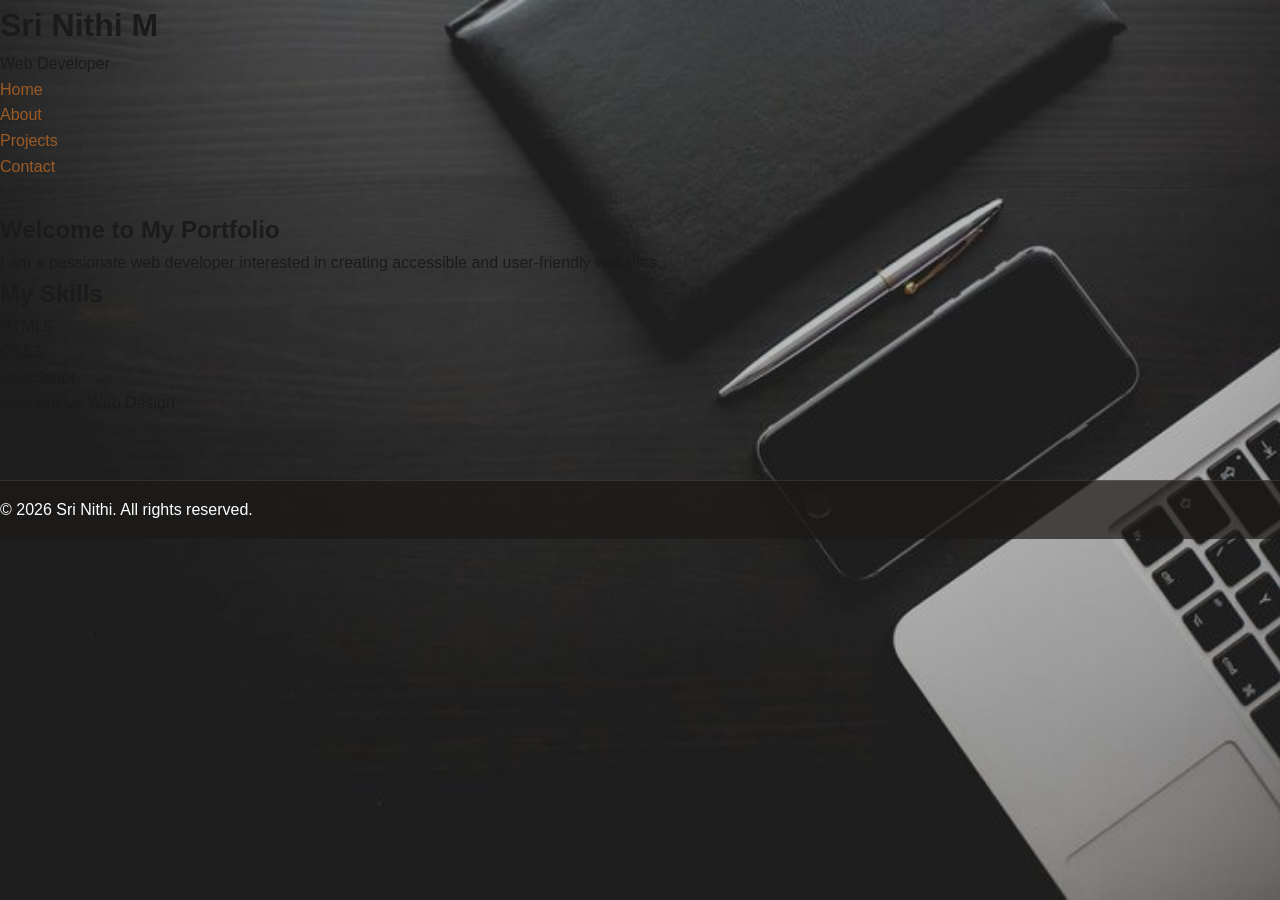
<file: Index.html>
<!DOCTYPE html>
<html lang="en">
<head>
    <meta charset="UTF-8">
    <meta name="viewport" content="width=device-width, initial-scale=1.0">
    <meta name="description" content="Personal portfolio website showcasing my skills, projects and experience.">
    <meta name="author" content="Sri Nithi">
    <meta name="keywords" content="web developer, portfolio, HTML, CSS, JavaScript">
    <link rel="stylesheet" href="style.css">
    <title>Sri Nithi | Web Developer Portfolio</title>
</head>

<body>

    <header>

        <h1>Sri Nithi M</h1>

        <span>Web Developer</span>

        <nav aria-label="Main navigation">
            <ul>
                <li><a href="index.html">Home</a></li>
                <li><a href="about.html">About</a></li>
                <li><a href="project.html">Projects</a></li>
                <li><a href="contact.html">Contact</a></li>
            </ul>
        </nav>
    </header>

    <main>

        <section aria-labelledby="welcome-heading">
            <h2 id="welcome-heading">Welcome to My Portfolio</h2>

            <p>
                I am a passionate web developer interested in
                creating accessible and user-friendly websites.
            </p>


        </section>

        <section aria-labelledby="skills-heading">
            <h2 id="skills-heading">My Skills</h2>

            <ul>
                <li>HTML5</li>
                <li>CSS3</li>
                <li>JavaScript</li>
                <li>Responsive Web Design</li>
            </ul>
        </section>

    </main>

    <footer>
        <p>&copy; 2026 Sri Nithi. All rights reserved.</p>
    </footer>

</body>
</html>
</file>
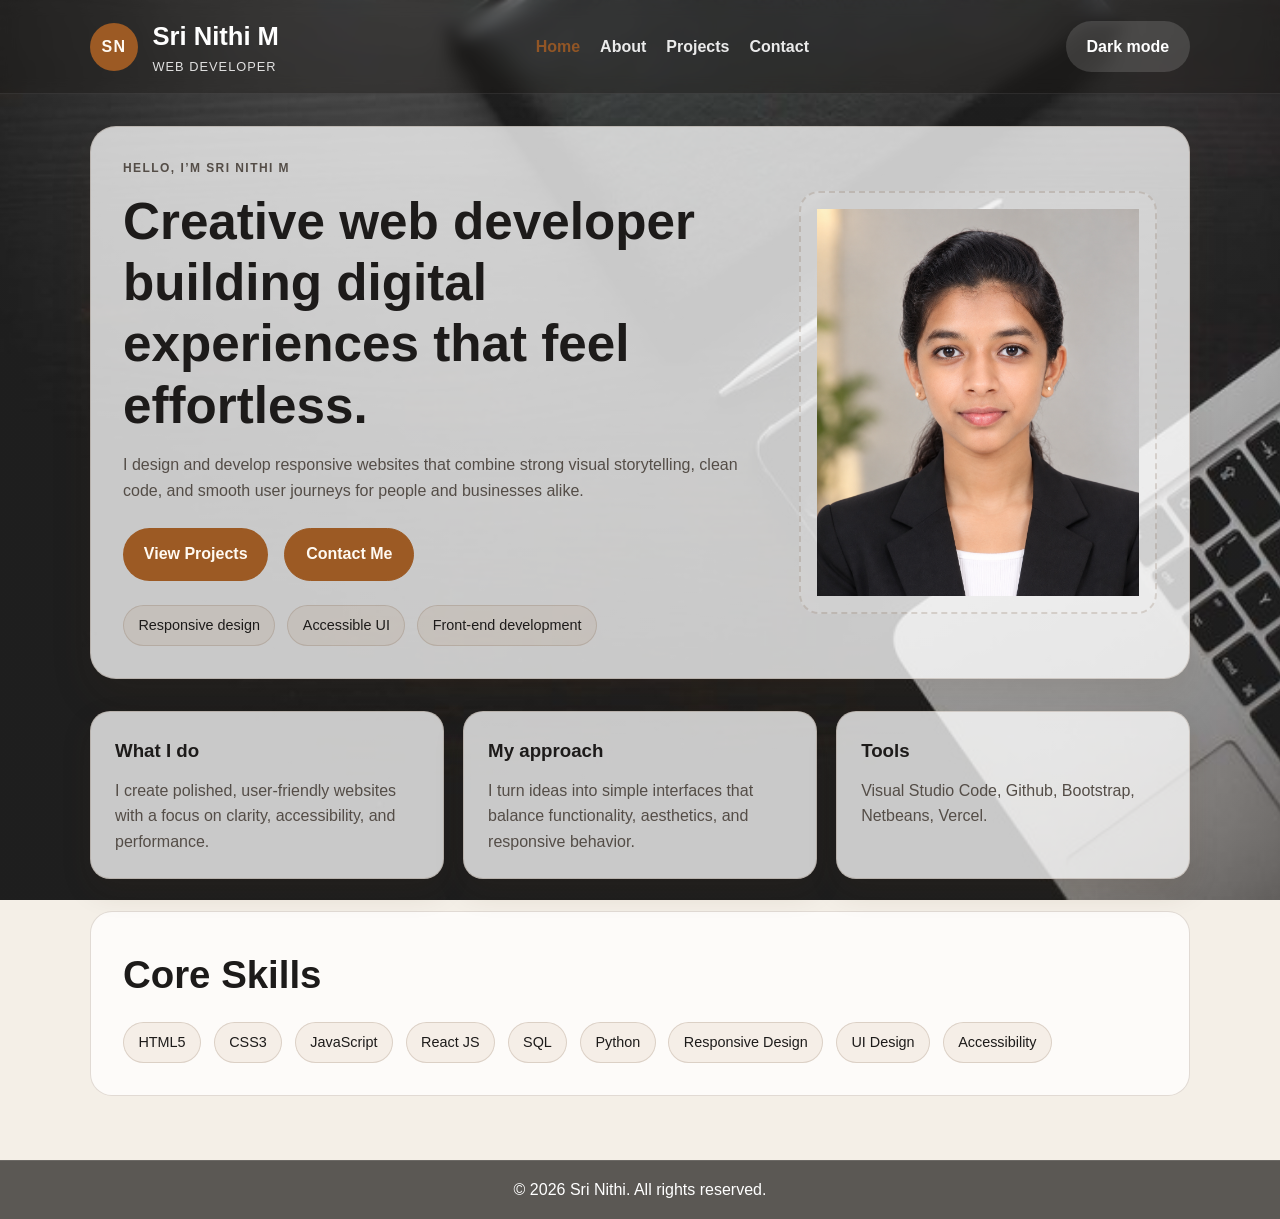
<file: index.html>
<!DOCTYPE html>
<html lang="en">
<head>
    <meta charset="UTF-8">
    <meta name="viewport" content="width=device-width, initial-scale=1.0">
    <meta name="description" content="Personal portfolio website showcasing my skills, projects and experience.">
    <meta name="author" content="Sri Nithi">
    <meta name="keywords" content="web developer, portfolio, HTML, CSS, JavaScript">
    <link rel="stylesheet" href="style.css">
    <script src="script.js" defer></script>
    <title>Sri Nithi | Web Developer Portfolio</title>
</head>

<body>
    <header class="site-header">
        <div class="container header-inner">
            <div class="brand" aria-label="Sri Nithi home">
                <span class="brand-mark">SN</span>
                <div>
                    <h1>Sri Nithi M</h1>
                    <p>Web Developer</p>
                </div>
            </div>

            <nav class="main-nav" aria-label="Main navigation">
                <ul>
                    <li><a href="index.html" class="active">Home</a></li>
                    <li><a href="about.html">About</a></li>
                    <li><a href="project.html">Projects</a></li>
                    <li><a href="contact.html">Contact</a></li>
                </ul>
            </nav>

            <button class="theme-toggle" type="button" aria-label="Switch to dark mode" aria-pressed="false">Dark mode</button>
        </div>
    </header>

    <main class="container">
        <section class="hero" aria-labelledby="welcome-heading">
            <div class="hero-copy">
                <p class="eyebrow">Hello, I’m Sri Nithi M</p>
                <h2 id="welcome-heading">Creative web developer building digital experiences that feel effortless.</h2>
                <p>
                    I design and develop responsive websites that combine strong visual storytelling,
                    clean code, and smooth user journeys for people and businesses alike.
                </p>

                <div class="hero-actions">
                    <a class="button primary" href="project.html">View Projects</a>
                    <a class="button secondary" href="contact.html">Contact Me</a>
                </div>

                <ul class="highlights" aria-label="Key strengths">
                    <li>Responsive design</li>
                    <li>Accessible UI</li>
                    <li>Front-end development</li>
                </ul>
            </div>

            <div class="image-placeholder" aria-label="Profile image placeholder">
                <span><img src="image/Sri Photo.png" alt="Portrait of Sri Nithi"></span>
            </div>
        </section>

        <section class="info-grid" aria-label="Professional overview">
            <article class="info-card">
                <h3>What I do</h3>
                <p>I create polished, user-friendly websites with a focus on clarity, accessibility, and performance.</p>
            </article>
            <article class="info-card">
                <h3>My approach</h3>
                <p>I turn ideas into simple interfaces that balance functionality, aesthetics, and responsive behavior.</p>
            </article>
            <article class="info-card">
                <h3>Tools</h3>
                <p>Visual Studio Code, Github, Bootstrap, Netbeans, Vercel.</p>
            </article>
        </section>

        <section class="skills-section" aria-labelledby="skills-heading">
            <h2 id="skills-heading">Core Skills</h2>
            <div class="skill-grid">
                <span>HTML5</span>
                <span>CSS3</span>
                <span>JavaScript</span>
                <span>React JS</span>
                <span>SQL</span>
                <span>Python</span>
                <span>Responsive Design</span>
                <span>UI Design</span>
                <span>Accessibility</span>
            </div>
        </section>
    </main>

    <footer>
        <div class="container footer-inner">
            <p>&copy; 2026 Sri Nithi. All rights reserved.</p>
        </div>
    </footer>
</body>
</html>
</file>
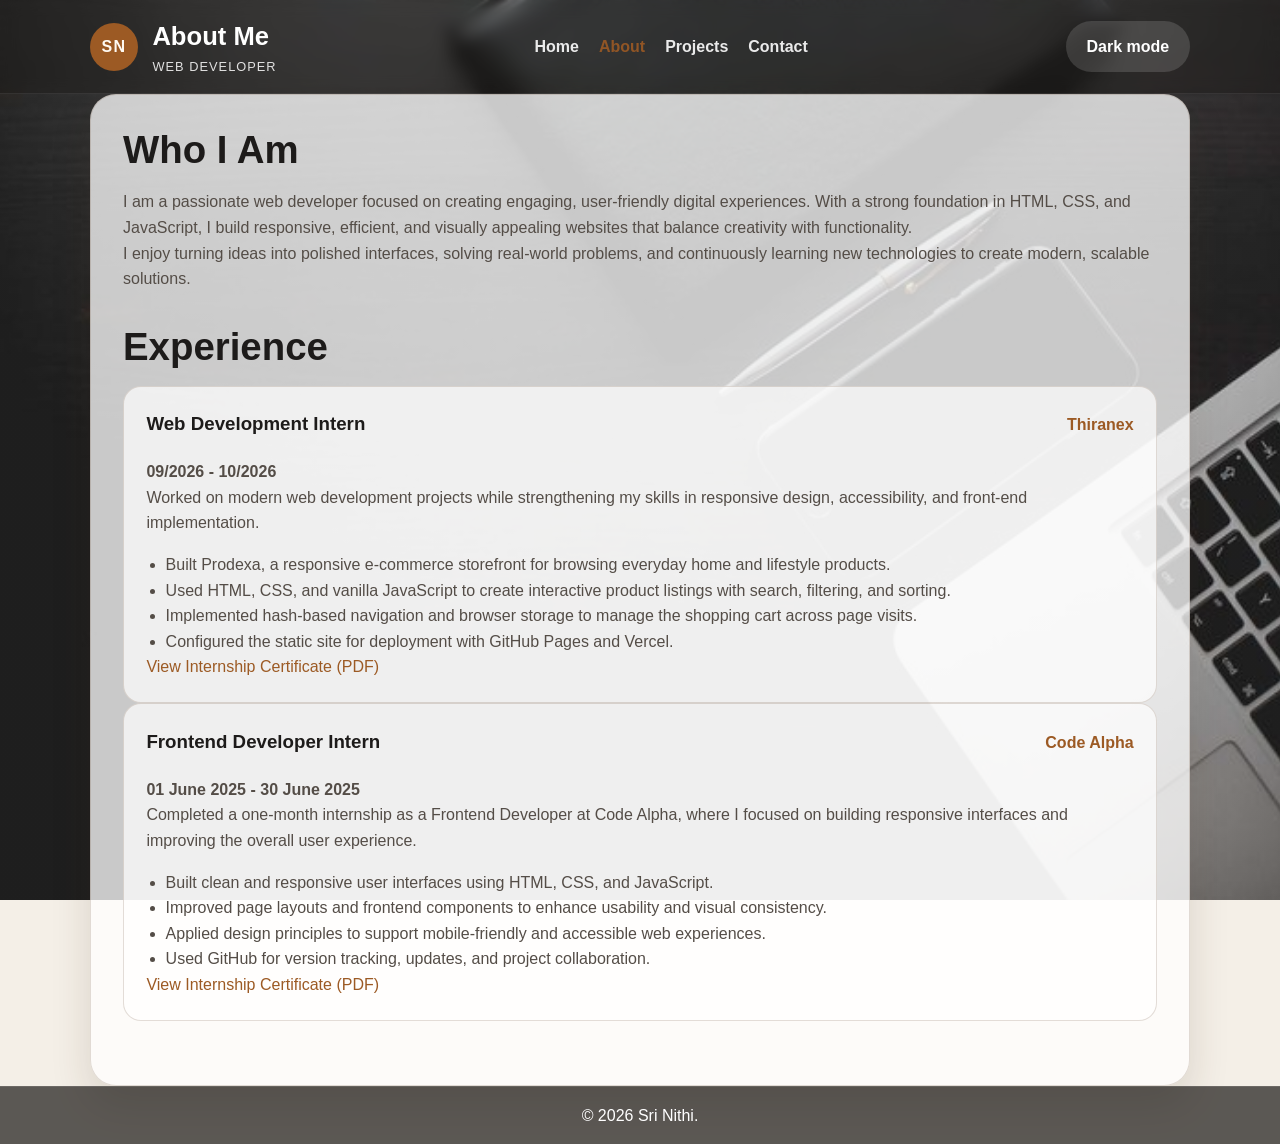
<file: about.html>
<!DOCTYPE html>
<html lang="en">
<head>
    <meta charset="UTF-8">
    <meta name="viewport" content="width=device-width, initial-scale=1.0">
    <meta name="description" content="Learn more about Sri Nithi, a passionate web developer.">
    <meta name="author" content="Sri Nithi">
    <link rel="stylesheet" href="style.css">
    <script src="script.js" defer></script>
    <title>About Me | Sri Nithi</title>
</head>

<body>
    <header class="site-header">
        <div class="container header-inner">
            <div class="brand" aria-label="Sri Nithi home">
                <span class="brand-mark">SN</span>
                <div>
                    <h1>About Me</h1>
                    <p>Web Developer</p>
                </div>
            </div>

            <nav class="main-nav" aria-label="Main navigation">
                <ul>
                    <li><a href="index.html">Home</a></li>
                    <li><a href="about.html" class="active">About</a></li>
                    <li><a href="project.html">Projects</a></li>
                    <li><a href="contact.html">Contact</a></li>
                </ul>
            </nav>

            <button class="theme-toggle" type="button" aria-label="Switch to dark mode" aria-pressed="false">Dark mode</button>
        </div>
    </header>

    <main class="container page-content">
        <section class="page-intro" aria-labelledby="about-heading">
            <h2 id="about-heading">Who I Am</h2>
            <p>
                I am a passionate web developer focused on creating engaging, user-friendly
                digital experiences. With a strong foundation in HTML, CSS, and JavaScript,
                I build responsive, efficient, and visually appealing websites that balance
                creativity with functionality.
            </p>
            <p>
                I enjoy turning ideas into polished interfaces, solving real-world problems,
                and continuously learning new technologies to create modern, scalable solutions.
            </p>
        </section>

        <section class="experience" aria-labelledby="experience-heading">
            <h2 id="experience-heading">Experience</h2>

            <article class="timeline-item">
                <div class="timeline-header">
                    <h3>Web Development Intern</h3>
                    <span>Thiranex</span>
                </div>
                <p class="timeline-date">09/2026 - 10/2026</p>
                <p>
                    Worked on modern web development projects while strengthening my skills in
                    responsive design, accessibility, and front-end implementation.
                </p>
                <ul>
                    <li>Built Prodexa, a responsive e-commerce storefront for browsing everyday home and lifestyle products.</li>
                    <li>Used HTML, CSS, and vanilla JavaScript to create interactive product listings with search, filtering, and sorting.</li>
                    <li>Implemented hash-based navigation and browser storage to manage the shopping cart across page visits.</li>
                    <li>Configured the static site for deployment with GitHub Pages and Vercel.</li>
                </ul>
                <p><a href="certificates/thiranex-web-development-internship.pdf" target="_blank" rel="noreferrer">View Internship Certificate (PDF)</a></p>
            </article>

            <article class="timeline-item">
                <div class="timeline-header">
                    <h3>Frontend Developer Intern</h3>
                    <span>Code Alpha</span>
                </div>
                <p class="timeline-date">01 June 2025 - 30 June 2025</p>
                <p>
                    Completed a one-month internship as a Frontend Developer at Code Alpha, where I
                    focused on building responsive interfaces and improving the overall user experience.
                </p>
                <ul>
                    <li>Built clean and responsive user interfaces using HTML, CSS, and JavaScript.</li>
                    <li>Improved page layouts and frontend components to enhance usability and visual consistency.</li>
                    <li>Applied design principles to support mobile-friendly and accessible web experiences.</li>
                    <li>Used GitHub for version tracking, updates, and project collaboration.</li>
                </ul>
                <p><a href="certificates/code-alpha-frontend-internship.pdf" target="_blank" rel="noreferrer">View Internship Certificate (PDF)</a></p>
            </article>
        </section>
    </main>

    <footer>
        <div class="container footer-inner">
            <p>&copy; 2026 Sri Nithi.</p>
        </div>
    </footer>
</body>
</html>
</file>
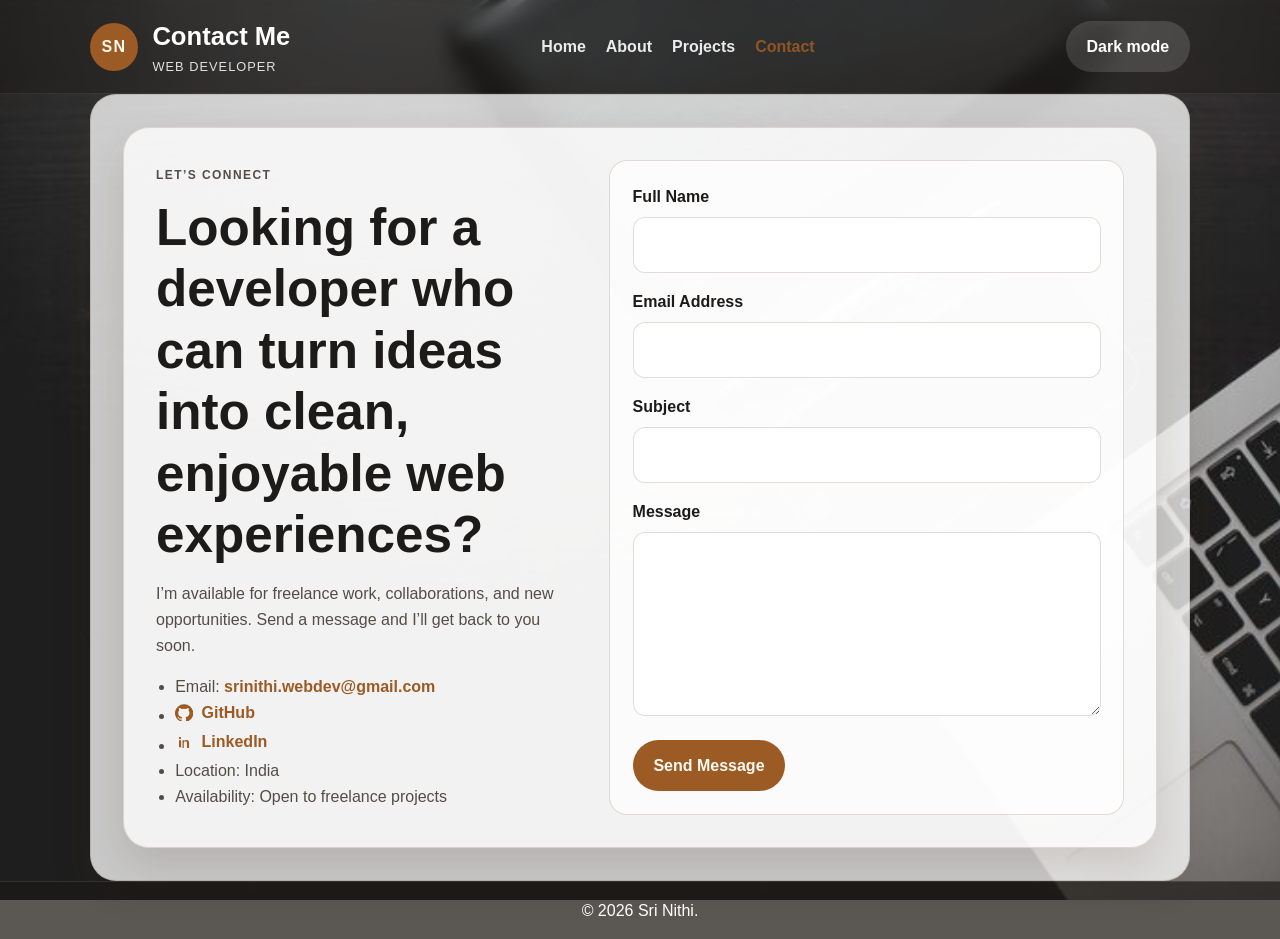
<file: contact.html>
<!DOCTYPE html>
<html lang="en">
<head>
    <meta charset="UTF-8">
    <meta name="viewport" content="width=device-width, initial-scale=1.0">
    <meta name="description" content="Contact Sri Nithi for web development and project collaborations.">
    <meta name="author" content="Sri Nithi">
    <meta name="keywords" content="web developer, portfolio, HTML, CSS, JavaScript">
    <link rel="stylesheet" href="style.css">
    <script src="script.js" defer></script>
    <title>Contact Me | Sri Nithi</title>
</head>

<body>
    <header class="site-header">
        <div class="container header-inner">
            <div class="brand" aria-label="Sri Nithi home">
                <span class="brand-mark">SN</span>
                <div>
                    <h1>Contact Me</h1>
                    <p>Web Developer</p>
                </div>
            </div>

            <nav class="main-nav" aria-label="Main navigation">
                <ul>
                    <li><a href="index.html">Home</a></li>
                    <li><a href="about.html">About</a></li>
                    <li><a href="project.html">Projects</a></li>
                    <li><a href="contact.html" class="active">Contact</a></li>
                </ul>
            </nav>

            <button class="theme-toggle" type="button" aria-label="Switch to dark mode" aria-pressed="false">Dark mode</button>
        </div>
    </header>

    <main class="container page-content contact-page">
        <section class="contact-layout">
            <div class="contact-copy">
                <p class="eyebrow">Let’s connect</p>
                <h2>Looking for a developer who can turn ideas into clean, enjoyable web experiences?</h2>
                <p>
                    I’m available for freelance work, collaborations, and new opportunities.
                    Send a message and I’ll get back to you soon.
                </p>

                <ul class="contact-list">
                    <li>Email: <a href="mailto:srinithi.webdev@gmail.com">srinithi.webdev@gmail.com</a></li>
                    <li>
                        <a class="social-link" href="https://github.com/SRINITHI07-web" target="_blank" rel="noreferrer">
                            <svg viewBox="0 0 24 24" aria-hidden="true" focusable="false">
                                <path d="M12 .5a12 12 0 0 0-3.79 23.4c.6.11.82-.26.82-.58v-2.03c-3.34.73-4.04-1.42-4.04-1.42-.55-1.39-1.34-1.76-1.34-1.76-1.1-.75.08-.74.08-.74 1.22.09 1.86 1.25 1.86 1.25 1.08 1.84 2.83 1.31 3.52 1 .11-.78.42-1.31.76-1.61-2.66-.3-5.46-1.33-5.46-5.92 0-1.31.47-2.38 1.24-3.22-.12-.31-.54-1.56.12-3.25 0 0 1-.32 3.3 1.23a11.4 11.4 0 0 1 6 0c2.3-1.55 3.3-1.23 3.3-1.23.66 1.69.24 2.94.12 3.25.77.84 1.24 1.91 1.24 3.22 0 4.6-2.8 5.61-5.47 5.91.43.37.81 1.1.81 2.22v3.29c0 .32.21.7.83.58A12 12 0 0 0 12 .5Z"/>
                            </svg>
                            GitHub
                        </a>
                    </li>
                    <li>
                        <a class="social-link" href="https://www.linkedin.com/in/srinithimurugan" target="_blank" rel="noreferrer">
                            <svg viewBox="0 0 24 24" aria-hidden="true" focusable="false">
                                <path d="M6.94 8.5A1.56 1.56 0 1 1 6.93 5.4a1.56 1.56 0 0 1 .01 3.1ZM5.5 9.75h2.88v9.75H5.5V9.75Zm4.77 0h2.76v1.34h.04c.38-.72 1.32-1.48 2.72-1.48 2.91 0 3.45 1.91 3.45 4.4v6.49h-2.88v-6.08c0-1.45-.03-3.32-2.02-3.32-2.03 0-2.34 1.58-2.34 3.2v6.2H10.27V9.75Z"/>
                            </svg>
                            LinkedIn
                        </a>
                    </li>
                    <li>Location: India</li>
                    <li>Availability: Open to freelance projects</li>
                </ul>
            </div>

            <form class="contact-form" id="contact-form" action="https://formsubmit.co/ajax/srinithi.webdev@gmail.com" method="POST" accept-charset="UTF-8">
                <input type="hidden" name="_subject" value="New message from your portfolio website">
                <input type="hidden" name="_captcha" value="false">
                <input type="hidden" name="_template" value="table">

                <div>
                    <label for="name">Full Name</label>
                    <input type="text" id="name" name="name" autocomplete="name" required>
                </div>

                <div>
                    <label for="email">Email Address</label>
                    <input type="email" id="email" name="email" autocomplete="email" required>
                </div>

                <div>
                    <label for="subject">Subject</label>
                    <input type="text" id="subject" name="subject" required>
                </div>

                <div>
                    <label for="message">Message</label>
                    <textarea id="message" name="message" rows="6" required></textarea>
                </div>

                <button type="submit" class="button primary">Send Message</button>
                <p class="form-status" aria-live="polite"></p>
            </form>
        </section>
    </main>

    <footer>
        <div class="container footer-inner">
            <p>&copy; 2026 Sri Nithi.</p>
        </div>
    </footer>
</body>
</html>
</file>
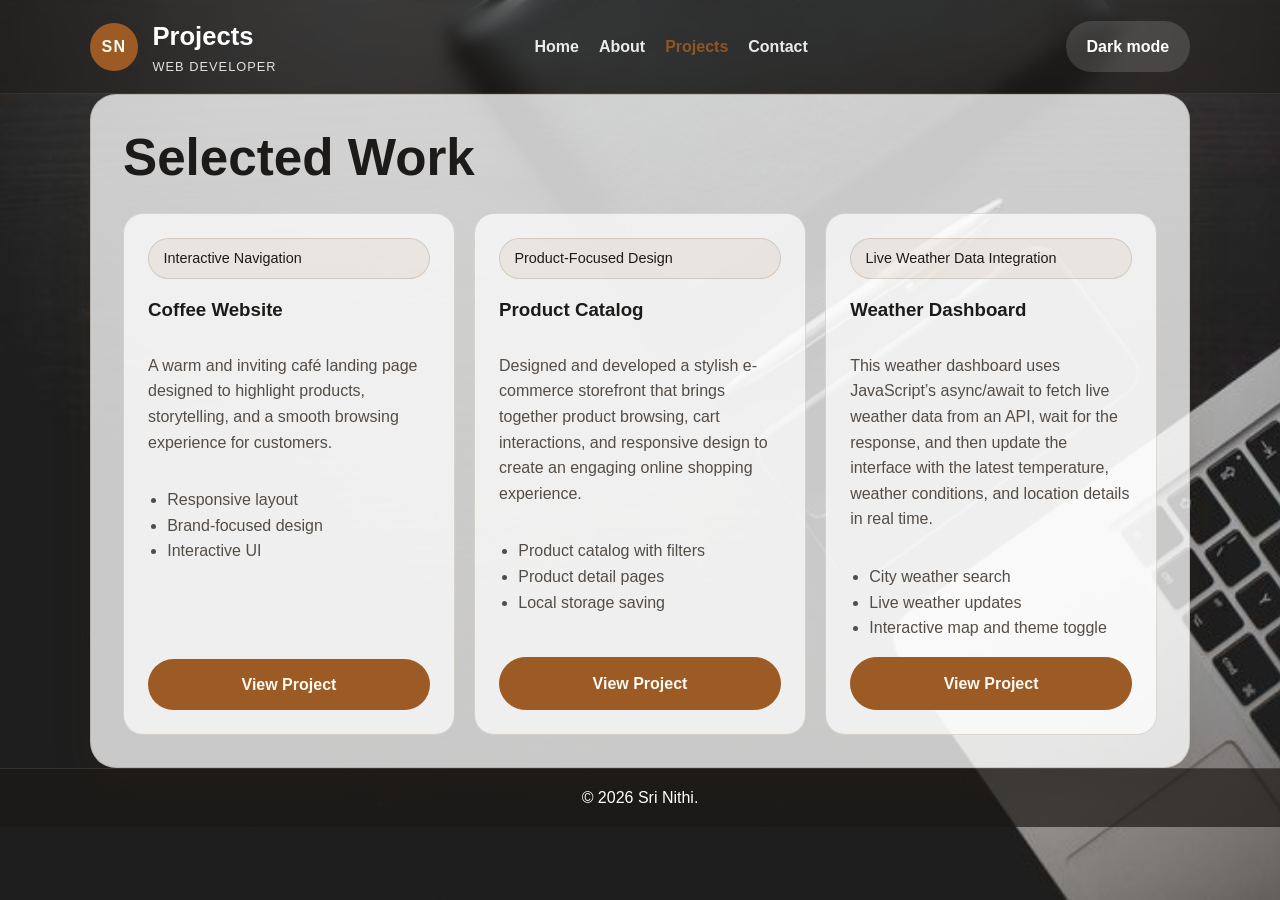
<file: project.html>
<!DOCTYPE html>
<html lang="en">
<head>
    <meta charset="UTF-8">
    <meta name="viewport" content="width=device-width, initial-scale=1.0">
    <meta name="description" content="A showcase of Sri Nithi’s projects and web development work.">
    <meta name="author" content="Sri Nithi">
    <link rel="stylesheet" href="style.css">
    <script src="script.js" defer></script>
    <title>Projects | Sri Nithi</title>
</head>

<body>
    <header class="site-header">
        <div class="container header-inner">
            <div class="brand" aria-label="Sri Nithi home">
                <span class="brand-mark">SN</span>
                <div>
                    <h1>Projects</h1>
                    <p>Web Developer</p>
                </div>
            </div>

            <nav class="main-nav" aria-label="Main navigation">
                <ul>
                    <li><a href="index.html">Home</a></li>
                    <li><a href="about.html">About</a></li>
                    <li><a href="project.html" class="active">Projects</a></li>
                    <li><a href="contact.html">Contact</a></li>
                </ul>
            </nav>

            <button class="theme-toggle" type="button" aria-label="Switch to dark mode" aria-pressed="false">Dark mode</button>
        </div>
    </header>

    <main class="container page-content">
        <section aria-labelledby="projects-heading">
            <h2 id="projects-heading">Selected Work</h2>

            <div class="project-grid">
                <article class="project-card">
                    <div class="project-tag">Interactive Navigation</div>
                    <h3>Coffee Website</h3>
                    <p>
                        A warm and inviting café landing page designed to highlight products,
                        storytelling, and a smooth browsing experience for customers.
                    </p>
                    <ul>
                        <li>Responsive layout</li>
                        <li>Brand-focused design</li>
                        <li>Interactive UI</li>
                    </ul>
                    <a class="button primary" href="https://srinithi07-web.github.io/Coffee-website/" target="_blank" rel="noreferrer">View Project</a>
                </article>

                <article class="project-card">
                    <div class="project-tag">Product-Focused Design</div>
                    <h3>Product Catalog</h3>
                    <p>
                        Designed and developed a stylish e-commerce storefront that brings together product browsing, cart interactions, 
                        and responsive design to create an engaging online shopping experience.
                    </p>
                    <ul>
                        <li>Product catalog with filters</li>
                        <li>Product detail pages</li>
                        <li>Local storage saving</li>
                    </ul>
                    <a class="button secondary" href="https://srinithi07-web.github.io/E-Commerce-Product-Catalog/" target="_blank" rel="noreferrer">View Project</a>
                </article>

                <article class="project-card">
                    <div class="project-tag">Live Weather Data Integration</div>
                    <h3>Weather Dashboard</h3>
                    <p>
                        This weather dashboard uses JavaScript’s async/await to fetch live weather data from an API, wait for the response, and then update the interface with the latest temperature, weather conditions, 
                        and location details in real time.
                    </p>
                    <ul>
                        <li>City weather search</li>
                        <li>Live weather updates</li>
                        <li>Interactive map and theme toggle</li>
                    </ul>
                    <a class="button secondary" href="https://srinithi07-web.github.io/Weather-Dashboard/" target="_blank" rel="noreferrer">View Project</a>
                </article>
            </div>
        </section>
    </main>

    <footer>
        <div class="container footer-inner">
            <p>&copy; 2026 Sri Nithi.</p>
        </div>
    </footer>
</body>
</html>
</file>
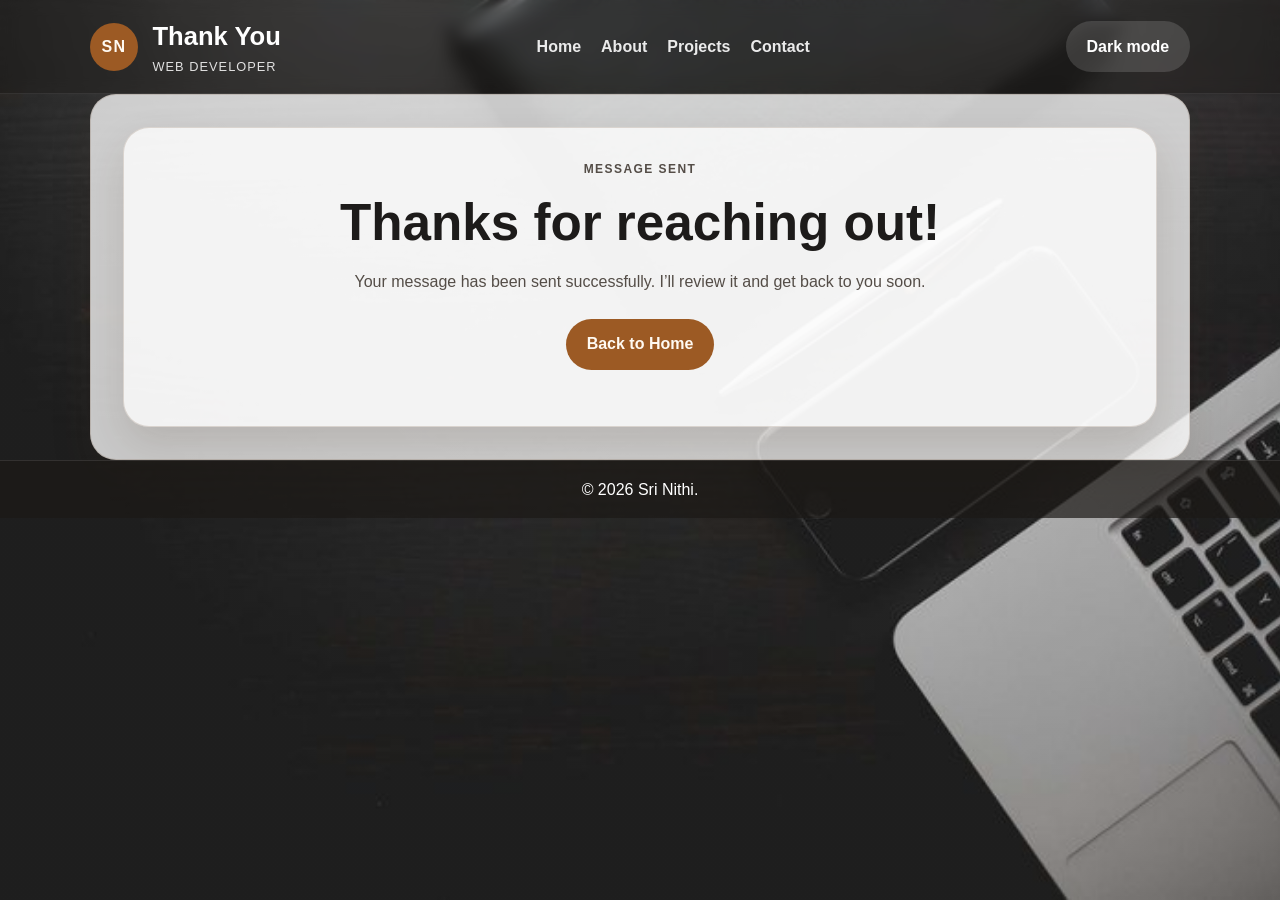
<file: thanks.html>
<!DOCTYPE html>
<html lang="en">
<head>
    <meta charset="UTF-8">
    <meta name="viewport" content="width=device-width, initial-scale=1.0">
    <meta name="description" content="Thank you for contacting Sri Nithi.">
    <meta name="author" content="Sri Nithi">
    <link rel="stylesheet" href="style.css">
    <script src="script.js" defer></script>
    <title>Thank You | Sri Nithi</title>
</head>

<body>
    <header class="site-header">
        <div class="container header-inner">
            <div class="brand" aria-label="Sri Nithi home">
                <span class="brand-mark">SN</span>
                <div>
                    <h1>Thank You</h1>
                    <p>Web Developer</p>
                </div>
            </div>

            <nav class="main-nav" aria-label="Main navigation">
                <ul>
                    <li><a href="index.html">Home</a></li>
                    <li><a href="about.html">About</a></li>
                    <li><a href="project.html">Projects</a></li>
                    <li><a href="contact.html">Contact</a></li>
                </ul>
            </nav>

            <button class="theme-toggle" type="button" aria-label="Switch to dark mode" aria-pressed="false">Dark mode</button>
        </div>
    </header>

    <main class="container page-content">
        <section class="contact-layout" style="grid-template-columns: 1fr; text-align: center;">
            <div class="contact-copy">
                <p class="eyebrow">Message sent</p>
                <h2>Thanks for reaching out!</h2>
                <p>
                    Your message has been sent successfully. I’ll review it and get back to you soon.
                </p>
                <div class="hero-actions" style="justify-content: center; margin-top: 1.5rem;">
                    <a href="index.html" class="button primary">Back to Home</a>
                </div>
            </div>
        </section>
    </main>

    <footer>
        <div class="container footer-inner">
            <p>&copy; 2026 Sri Nithi.</p>
        </div>
    </footer>
</body>
</html>
</file>
<file: style.css>
/* Light and Dark Mode */
:root {
    color-scheme: light;
    --page-background: #f4efe7;
    --surface: rgba(255, 255, 255, 0.76);
    --surface-strong: #fffdf8;
    --text: #1d1b1a;
    --muted-text: #544d47;
    --accent: #9c5a24;
    --accent-strong: #6e3d17;
    --accent-contrast: #fffaf2;
    --border: rgba(116, 87, 61, 0.2);
    --focus: #d98f3d;
    --input-background: rgba(255, 255, 255, 0.9);
    --shadow: rgba(62, 40, 22, 0.14);
    --card-highlight: rgba(255, 255, 255, 0.7);
}

[data-theme="dark"] {
    color-scheme: dark;
    --page-background: #171a1f;
    --surface: rgba(25, 29, 35, 0.88);
    --surface-strong: #1f232b;
    --text: #f3eee7;
    --muted-text: #d7c9b8;
    --accent: #f0c77d;
    --accent-strong: #d8a453;
    --accent-contrast: #201d1a;
    --border: rgba(205, 181, 143, 0.2);
    --focus: #ffd287;
    --input-background: rgba(28, 31, 37, 0.94);
    --shadow: rgba(0, 0, 0, 0.28);
    --card-highlight: rgba(25, 29, 35, 0.72);
}

/* Base Styles */
* {
    box-sizing: border-box;
    margin: 0;
    padding: 0;
}

html {
    scroll-behavior: smooth;
}

body {
    font-family: Arial, Helvetica, sans-serif;
    line-height: 1.6;
    color: var(--text);
    background-color: var(--page-background);
    background-image: linear-gradient(rgba(20, 20, 20, 0.28), rgba(20, 20, 20, 0.28)), url("image/portfolio.jpg");
    background-repeat: no-repeat;
    background-size: cover;
    background-position: center top;
    background-attachment: fixed;
    transition: background-color 180ms ease, color 180ms ease;
}

/* Main */
img {
    max-width: 100%;
    display: block;
}

a {
    color: var(--accent);
    text-decoration: none;
}

a:hover,
a:focus {
    text-decoration: none;
}

a:focus,
button:focus,
input:focus,
textarea:focus {
    outline: 3px solid var(--focus);
    outline-offset: 3px;
}

.container {
    width: min(1100px, calc(100% - 2rem));
    margin: 0 auto;
}

/* Header */
.site-header {
    position: sticky;
    top: 0;
    z-index: 50;
    background: rgba(24, 21, 18, 0.35);
    backdrop-filter: blur(8px);
    border-bottom: 1px solid rgba(255, 255, 255, 0.08);
}

.header-inner {
    display: flex;
    align-items: center;
    justify-content: space-between;
    gap: 1rem;
    padding: 1rem 0;
}

.brand {
    display: flex;
    align-items: center;
    gap: 0.9rem;
}

.brand-mark {
    display: inline-flex;
    align-items: center;
    justify-content: center;
    width: 48px;
    height: 48px;
    border-radius: 50%;
    background: var(--accent);
    color: var(--accent-contrast);
    font-weight: 700;
    letter-spacing: 0.08em;
}

.brand h1,
.brand p {
    color: #fff;
}

.brand h1 {
    font-size: clamp(1.3rem, 2vw, 2rem);
}

.brand p {
    font-size: 0.8rem;
    opacity: 0.85;
    letter-spacing: 0.08em;
    text-transform: uppercase;
}

.main-nav ul {
    display: flex;
    flex-wrap: wrap;
    gap: 1.25rem;
    list-style: none;
}

.main-nav a {
    color: #fff;
    font-weight: 600;
    opacity: 0.9;
}

.main-nav a.active,
.main-nav a:hover,
.main-nav a:focus {
    color: var(--accent);
    text-decoration: none;
}

.theme-toggle,
.button {
    border: none;
    border-radius: 999px;
    padding: 0.8rem 1.3rem;
    font: inherit;
    font-weight: 700;
    cursor: pointer;
    transition: transform 180ms ease, opacity 180ms ease;
}

.theme-toggle {
    background: rgba(255, 255, 255, 0.14);
    color: #fff;
}

.theme-toggle:hover,
.button:hover {
    transform: translateY(-1px);
}

main {
    padding: 2rem 0 4rem;
}

.hero,
.page-content,
.contact-layout {
    background: var(--surface);
    border: 1px solid var(--border);
    box-shadow: 0 18px 40px var(--shadow);
    border-radius: 26px;
}

.hero {
    display: grid;
    grid-template-columns: 1.35fr 0.75fr;
    gap: 2rem;
    align-items: center;
    padding: 2rem;
}

.image-placeholder {
    display: flex;
    align-items: center;
    justify-content: center;
    min-height: 220px;
    border-radius: 20px;
    border: 2px dashed var(--border);
    background: rgba(255, 255, 255, 0.14);
    color: var(--muted-text);
    font-weight: 700;
    letter-spacing: 0.04em;
    text-transform: uppercase;
    text-align: center;
    padding: 1rem;
    font-size: 0.8rem;
}

.eyebrow {
    margin-bottom: 0.75rem;
    color: var(--accent);
    font-weight: 700;
    letter-spacing: 0.12em;
    text-transform: uppercase;
    font-size: 0.75rem;
}

.hero-copy h2,
.page-content h2,
.contact-copy h2 {
    color: var(--text);
    line-height: 1.2;
    margin-bottom: 1rem;
    font-size: clamp(2rem, 4vw, 3.25rem);
}

.hero-copy p,
.page-intro p,
.contact-copy p,
.project-card p,
.timeline-item p,
.info-card p {
    color: var(--muted-text);
}

.hero-actions {
    display: flex;
    flex-wrap: wrap;
    gap: 1rem;
    margin: 1.5rem 0;
}

.button {
    display: inline-flex;
    align-items: center;
    justify-content: center;
    white-space: nowrap;
    text-decoration: none;
}

.button.primary {
    background: var(--accent);
    color: var(--accent-contrast);
}

.button.secondary {
    background: var(--accent);
    color: var(--accent-contrast);
    border: 1px solid var(--accent);
}

.highlights {
    list-style: none;
    display: flex;
    flex-wrap: wrap;
    gap: 0.75rem;
    margin-top: 1rem;
}

.highlights li,
.skill-grid span,
.project-tag {
    display: inline-flex;
    align-items: center;
    padding: 0.5rem 0.9rem;
    border-radius: 999px;
    background: rgba(156, 90, 36, 0.08);
    border: 1px solid var(--border);
    color: var(--text);
    font-size: 0.9rem;
}

.info-grid {
    display: grid;
    grid-template-columns: repeat(3, minmax(0, 1fr));
    gap: 1.2rem;
    margin-top: 2rem;
}

.info-card {
    background: var(--surface);
    border: 1px solid var(--border);
    border-radius: 20px;
    padding: 1.5rem;
    box-shadow: 0 12px 30px var(--shadow);
}

.info-card h3,
.timeline-item h3,
.project-card h3 {
    color: var(--text);
    margin-bottom: 0.75rem;
}

.skills-section {
    margin-top: 2rem;
    background: var(--surface);
    border: 1px solid var(--border);
    border-radius: 22px;
    padding: 2rem;
}

.skill-grid {
    display: flex;
    flex-wrap: wrap;
    gap: 0.8rem;
    margin-top: 1rem;
}

/* Project Page */
.page-content {
    padding: 2rem;
}

.page-intro,
.experience {
    margin-bottom: 2rem;
}

.page-intro h2,
.experience h2,
.skills-section h2 {
    margin-bottom: 1rem;
    color: var(--text);
    font-size: clamp(1.8rem, 3vw, 2.5rem);
}

.timeline-item {
    background: var(--card-highlight);
    border: 1px solid var(--border);
    border-radius: 18px;
    padding: 1.4rem;
}

.timeline-header {
    display: flex;
    align-items: baseline;
    justify-content: space-between;
    gap: 1rem;
    margin-bottom: 0.5rem;
}

.timeline-header span,
.timeline-date {
    color: var(--accent);
    font-weight: 700;
}

.timeline-item ul,
.project-card ul,
.contact-list {
    margin-top: 1rem;
    padding-left: 1.2rem;
    color: var(--muted-text);
}

.contact-list a {
    color: var(--accent);
    text-decoration: none;
    font-weight: 600;
}

.social-link {
    display: inline-flex;
    align-items: center;
    gap: 0.55rem;
    transition: opacity 0.2s ease;
}

.social-link svg {
    width: 1.1rem;
    height: 1.1rem;
    fill: currentColor;
    flex-shrink: 0;
}

.contact-list a:hover,
.contact-list a:focus-visible {
    text-decoration: underline;
}

.project-grid {
    display: grid;
    grid-template-columns: repeat(3, minmax(0, 1fr));
    gap: 1.2rem;
    margin-top: 1.5rem;
}

.project-card {
    background: var(--card-highlight);
    border: 1px solid var(--border);
    border-radius: 20px;
    padding: 1.5rem;
    display: flex;
    flex-direction: column;
    gap: 1rem;
}

.project-card .button {
    margin-top: auto;
}

/* Contact Page */
.contact-page {
    padding: 2rem;
}

.contact-layout {
    display: grid;
    grid-template-columns: 0.9fr 1.1fr;
    gap: 2rem;
    padding: 2rem;
}

.contact-copy {
    align-self: center;
}

.contact-form {
    background: var(--card-highlight);
    border: 1px solid var(--border);
    border-radius: 18px;
    padding: 1.4rem;
}

.contact-form div {
    margin-bottom: 1rem;
}

.contact-form label {
    display: block;
    margin-bottom: 0.45rem;
    color: var(--text);
    font-weight: 700;
}

.contact-form input,
.contact-form textarea {
    width: 100%;
    padding: 0.9rem 1rem;
    border-radius: 12px;
    border: 1px solid var(--border);
    background: var(--input-background);
    color: var(--text);
    font: inherit;
}

.contact-form textarea {
    resize: vertical;
    min-height: 140px;
}

/* Footer */
footer {
    background: rgba(28, 25, 22, 0.7);
    border-top: 1px solid rgba(255, 255, 255, 0.1);
    color: #fff;
    padding: 1rem 0;
}

.footer-inner {
    text-align: center;
}

/* Responsive Design */
@media (max-width: 820px) {
    .header-inner,
    .main-nav ul {
        flex-direction: column;
        align-items: flex-start;
    }

    .hero,
    .info-grid,
    .project-grid,
    .contact-layout {
        grid-template-columns: 1fr;
    }

    .brand {
        width: 100%;
    }

    .site-header {
        position: static;
    }
}

@media (max-width: 540px) {
    .hero,
    .page-content,
    .contact-page,
    .skills-section {
        padding: 1.25rem;
    }

    .hero-actions {
        flex-direction: column;
        align-items: stretch;
    }

    .button,
    .theme-toggle {
        width: 100%;
    }
}

@media (prefers-color-scheme: dark) {
    :root:not([data-theme="light"]) {
        color-scheme: dark;
        --page-background: #171a1f;
        --surface: rgba(25, 29, 35, 0.88);
        --surface-strong: #1f232b;
        --text: #f3eee7;
        --muted-text: #d7c9b8;
        --accent: #f0c77d;
        --accent-strong: #d8a453;
        --accent-contrast: #201d1a;
        --border: rgba(205, 181, 143, 0.2);
        --focus: #ffd287;
        --input-background: rgba(28, 31, 37, 0.94);
        --shadow: rgba(0, 0, 0, 0.28);
        --card-highlight: rgba(25, 29, 35, 0.72);
    }
}
</file>
